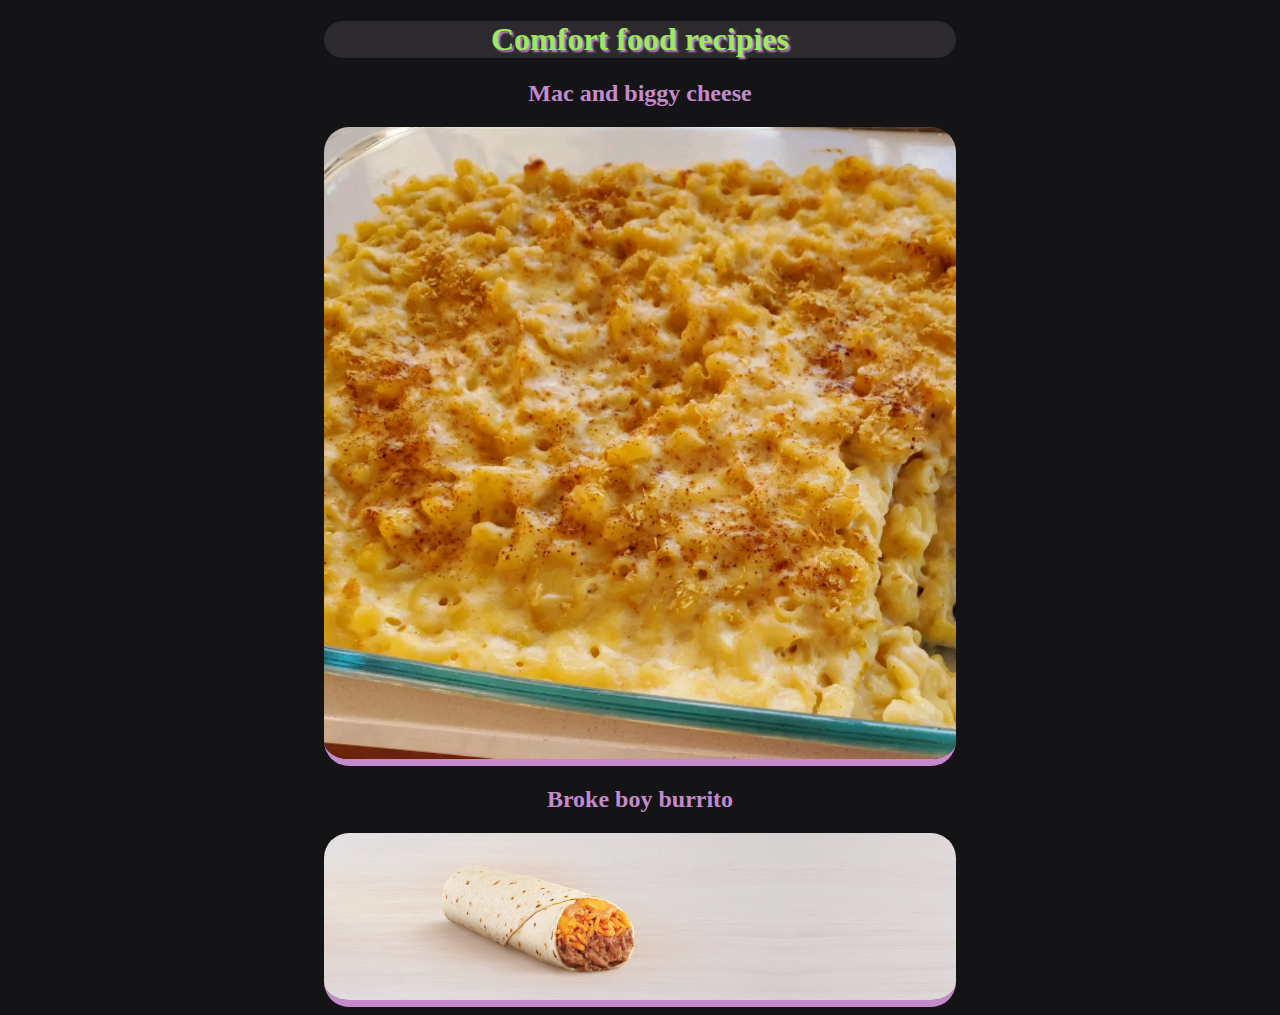
<file: index.html>
<!DOCTYPE html>
<html lang="en">
<head>
    <meta charset="UTF-8">
    <meta http-equiv="X-UA-Compatible" content="IE=edge">
    <meta name="viewport" content="width=device-width, initial-scale=1.0">
    <title>Recipies</title>
    <link rel="stylesheet" href="styles.css">
</head>
<body>
    <h1>Comfort food recipies</h1>
    <h2>Mac and biggy cheese</h2>
    <a href="./pages/mac.html"><img src="images/cheese.png" width="300" alt="mac and cheese" id="cheese"></a>
    <h2>Broke boy burrito</h2>
    <a href="./pages/burrito.html"><img src="images/burro.jpg" width="600" alt="mac and cheese" id="cheese" ></a>
</body>
</html>
</file>
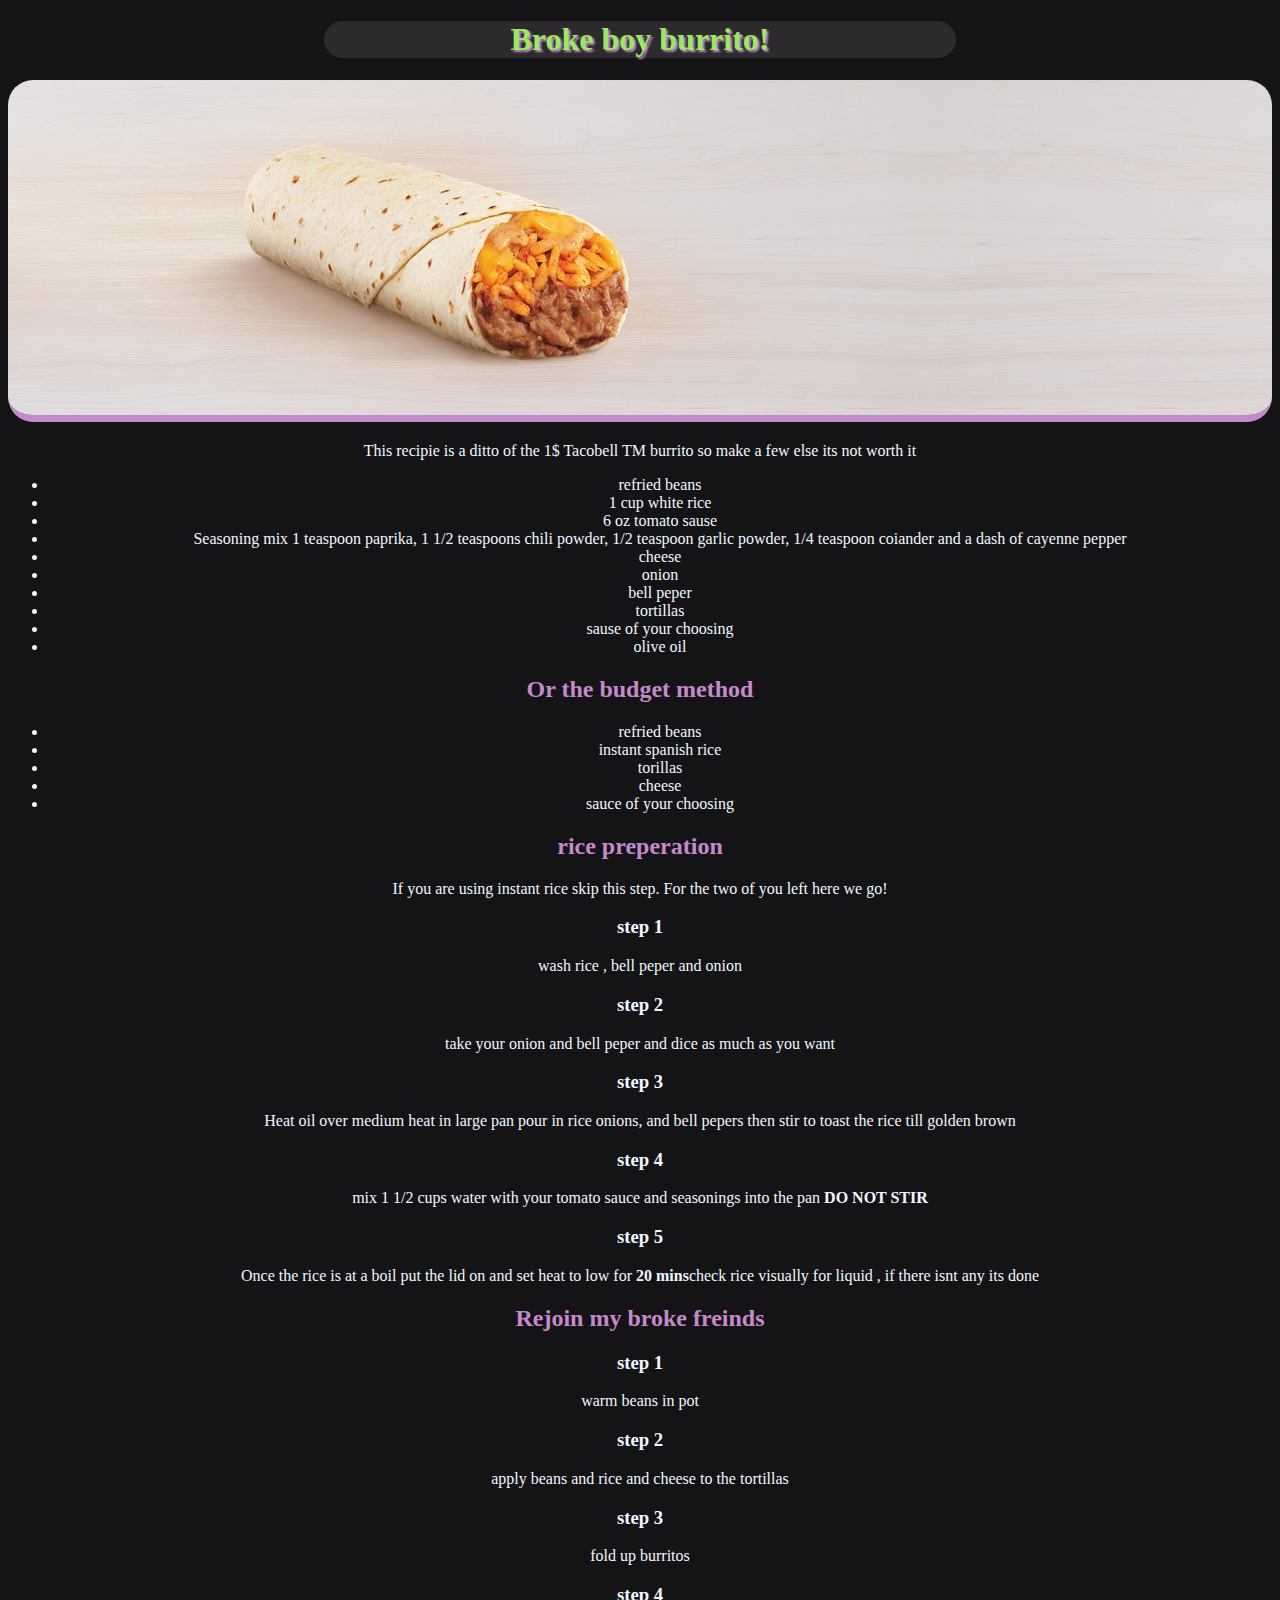
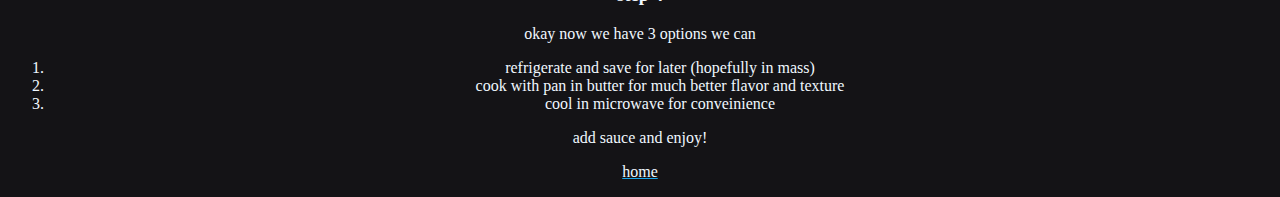
<file: pages/burrito.html>
<!DOCTYPE html>
<html lang="en">
<head>
    <meta charset="UTF-8">
    <meta http-equiv="X-UA-Compatible" content="IE=edge">
    <meta name="viewport" content="width=device-width, initial-scale=1.0">
    <title>Busarito</title>
    <link rel="stylesheet" href="../styles.css">
</head>
<body>
    <h1>Broke boy burrito!</h1>
    <img id="bury" src="../images/burro.jpg" width="700">
    <disclaimer style=><p>This recipie is a ditto of the 1$ Tacobell TM burrito so make a few else its not worth it</p></disclaimer>
    <ingredients>
        <ul>
          <li>refried beans</li>
          <li>1 cup white rice</li>
          <li>6 oz tomato sause</li>
          <li>Seasoning mix 1 teaspoon paprika, 1 1/2 teaspoons chili powder, 1/2 teaspoon garlic powder, 1/4 teaspoon coiander and a dash of cayenne pepper</li>
          <li>cheese</li>
          <li>onion</li>
          <li>bell peper</li>
          <li>tortillas</li>
          <li>sause of your choosing</li>
          <li>olive oil</li>
        </ul>
    </ingredients>
    <h2>Or the budget method</h2>
    <ingredientscheap>
        <ul>
            <li>refried beans</li>
            <li>instant spanish rice</li>
            <li>torillas</li>
            <li>cheese</li>
            <li>sauce of your choosing</li>
        </ul>
    </ingredientscheap>
    <h2>rice preperation</h2>
    <directions>
        <prep>If you are using instant rice skip this step. For the two of you left here we go!</prep>
        <h3>step 1</h3>
        <step1>wash rice , bell peper and onion</step1>
        <h3>step 2</h3>
        <step2>take your onion and bell peper and dice as much as you want</step2>
        <h3>step 3</h3>
        <step3>Heat oil over medium heat in large pan pour in rice onions, and bell pepers then stir to toast the rice till golden brown</step3>
        <h3>step 4</h3>
        <step4>mix 1 1/2 cups water with your tomato sauce and seasonings into the pan <strong>DO NOT STIR</strong></step4>
        <h3>step 5</h3>
        <step5>Once the rice is at a boil put the lid on and set heat to low for <strong>20 mins</strong>check rice visually for liquid , if there isnt any its done</step5>
    </directions>
    <h2>Rejoin my broke freinds</h2>
    <directions2>
        <h3>step 1</h3>
        <step1>warm beans in pot</step1>
        <h3>step 2</h3>
        <step2>apply beans and rice and cheese to the tortillas</step2>
        <h3>step 3</h3>
        <step3>fold up burritos</step3>
        <h3>step 4</h3>
        <step4>okay now we have 3 options we can</step4>
        <ol>
            <li>refrigerate and save for later (hopefully in mass)</li>
            <li>cook with pan in butter for much better flavor and texture</li>
            <li>cool in microwave for conveinience</li>
        </ol>
        <step5>add sauce and enjoy!</step5>
        



    </directions2>
    <a href="../index.html" style="color:#18a5ea;"><p>home</p></a>
</body>
</html>
</file>
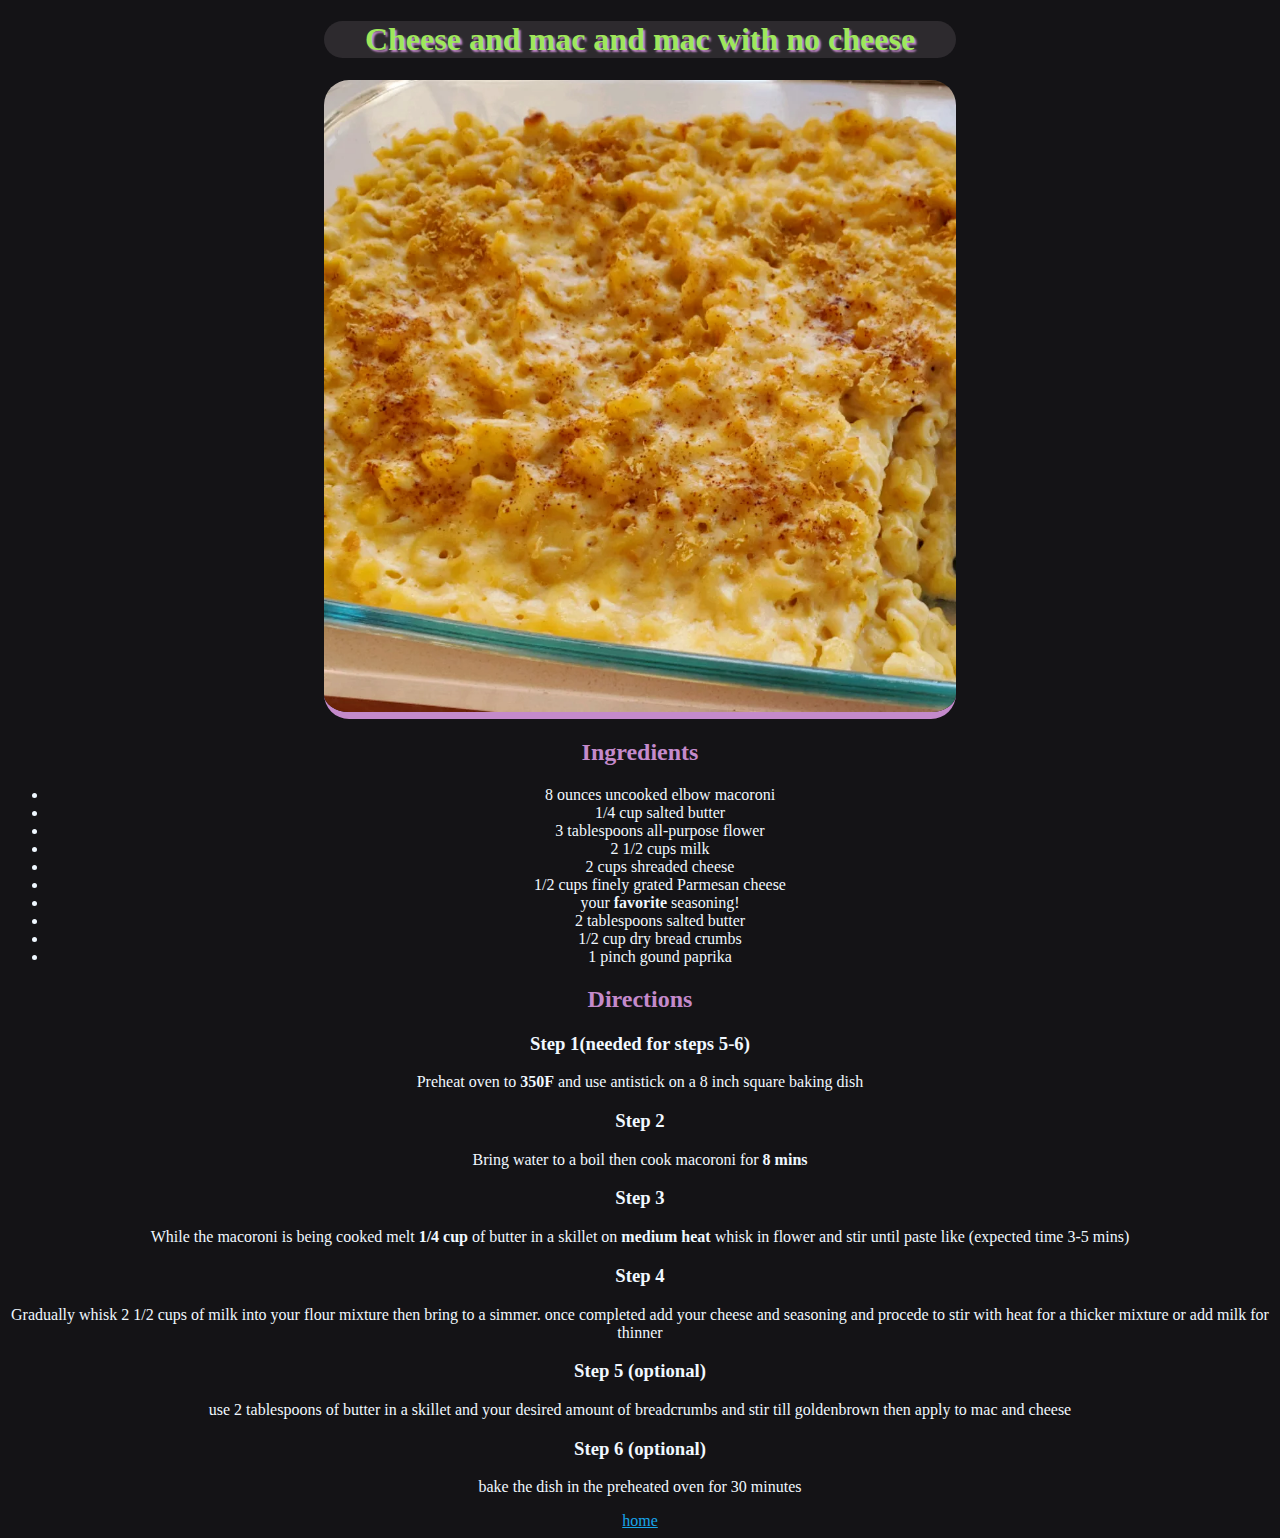
<file: pages/mac.html>
<!DOCTYPE html>
<html lang="en">
<head>
    <meta charset="UTF-8">
    <meta http-equiv="X-UA-Compatible" content="IE=edge">
    <meta name="viewport" content="width=device-width, initial-scale=1.0">
    <title>Wack cheese</title>
    <link rel="stylesheet" href="../styles.css">
</head>
<body>
    <h1>Cheese and mac and mac with no cheese</h1>
    <img id="cheese" src="../images/cheese.png" width=" 300">
    <h2>Ingredients</h2>
    <ul>
        <li>8 ounces uncooked elbow macoroni</li>
        <li>1/4 cup salted butter</li>
        <li>3 tablespoons all-purpose flower</li>
        <li>2 1/2 cups milk</li>
        <li>2 cups shreaded cheese</li>
        <li>1/2 cups finely grated Parmesan cheese</li>
        <li>your <strong>favorite</strong> seasoning!</li>
        <li>2 tablespoons salted butter</li>
        <li>1/2 cup dry bread crumbs</li>
        <li>1 pinch gound paprika</li>
    </ul>
    <h2>Directions</h2>
    <garbage>
        <directions><h3>Step 1(needed for steps 5-6)</h3><p>Preheat oven to <strong>350F</strong> and use antistick on a 8 inch square baking dish</p></directions>
        <directions><h3>Step 2</h3><p>Bring water to a boil then cook macoroni for <strong>8 mins</strong></p></directions>
        <directions><h3>Step 3</h3><p>While the macoroni is being cooked melt <strong>1/4 cup</strong> of butter in a skillet on <strong>medium heat</strong> whisk in flower and stir until paste like (expected time 3-5 mins)</p></directions>
        <directions><h3>Step 4</h3><p>Gradually whisk 2 1/2 cups of milk into your flour mixture then bring to a simmer. once completed add your cheese and seasoning and procede to stir with heat for a thicker mixture or add milk for thinner</p></directions>
        <directions><h3>Step 5 (optional)</h3><p>use 2 tablespoons of butter in a skillet and your desired amount of breadcrumbs and stir till goldenbrown then apply to mac and cheese</p></directions>
        <directions><h3>Step 6 (optional)</h3><p>bake the dish in the preheated oven for 30 minutes</p></directions>
    </garbage>
    <a href="../index.html" style="color:#18a5ea;">home</a>
    
</body>
</html>
</file>
<file: styles.css>
h2 {
    color:#c48acb;
}
h1 {
    color:#9fe75b;
    z-index:2;
    position: relative;
    text-shadow: 2px 2px 2px #c48acb;
    border-radius: 25px;
    background: #2d2a2e;
    width: 50%;
    margin-left: 25%;
}
* {
    color: aliceblue; 
    text-align: center;
}

#bury {
    width: 100%;
    margin-left: 0px;
    border-bottom: #c48acb solid 7px;
    z-index:1;
    position: relative;
    border-radius: 25px;
    

}
#cheese {
    margin: auto;
     width: 50%;
     border-bottom: #c48acb solid 7px;
     display: block;
     border-radius: 25px;
}
body{
    background-color:#141316;
}
</file>
